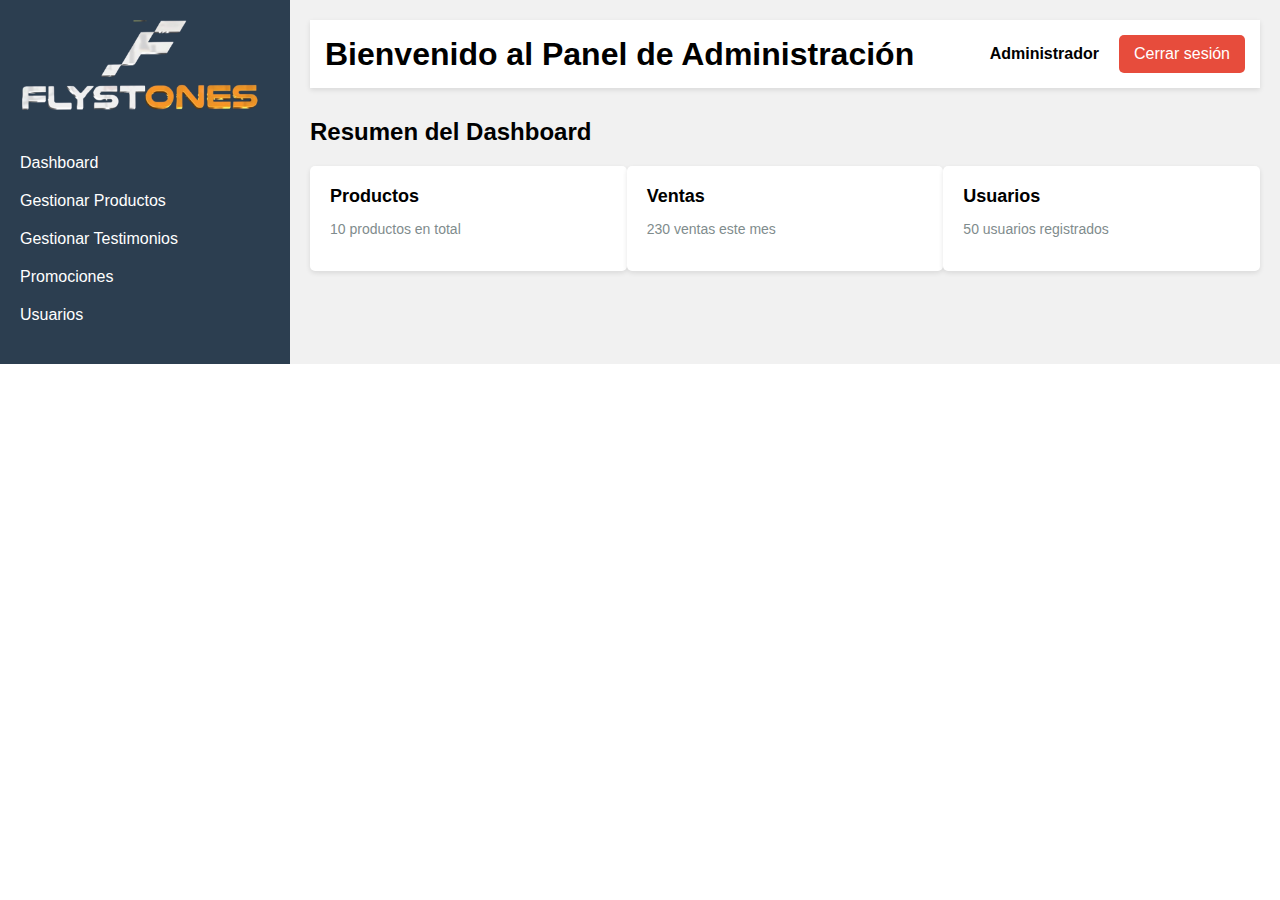
<file: dashboard.html>
<!DOCTYPE html>
<html lang="es">
<head>
    <meta charset="UTF-8">
    <meta name="viewport" content="width=device-width, initial-scale=1.0">
    <title>Panel de Administración - Flystones</title>
    <link rel="stylesheet" href="dashboard.css">
</head>
<body>

    <!-- Sidebar (panel lateral) -->
    <div class="sidebar">
        <div class="logo">
            <img src="img/logo.png" alt="Logo Flystones">
        </div>
        <nav>
            <ul>
                <li><a href="#">Dashboard</a></li>
                <li><a href="#">Gestionar Productos</a></li>
                <li><a href="#">Gestionar Testimonios</a></li>
                <li><a href="#">Promociones</a></li>
                <li><a href="#">Usuarios</a></li>
            </ul>
        </nav>
    </div>

    <!-- Main Content -->
    <div class="main-content">
        <header>
            <h1>Bienvenido al Panel de Administración</h1>
            <div class="user-info">
                <span>Administrador</span>
                <a href="#" class="logout-button">Cerrar sesión</a>
            </div>
        </header>

        <section class="dashboard">
            <h2>Resumen del Dashboard</h2>
            <div class="cards">
                <div class="card">
                    <h3>Productos</h3>
                    <p>10 productos en total</p>
                </div>
                <div class="card">
                    <h3>Ventas</h3>
                    <p>230 ventas este mes</p>
                </div>
                <div class="card">
                    <h3>Usuarios</h3>
                    <p>50 usuarios registrados</p>
                </div>
            </div>
        </section>

    </div>

</body>
</html>
</file>
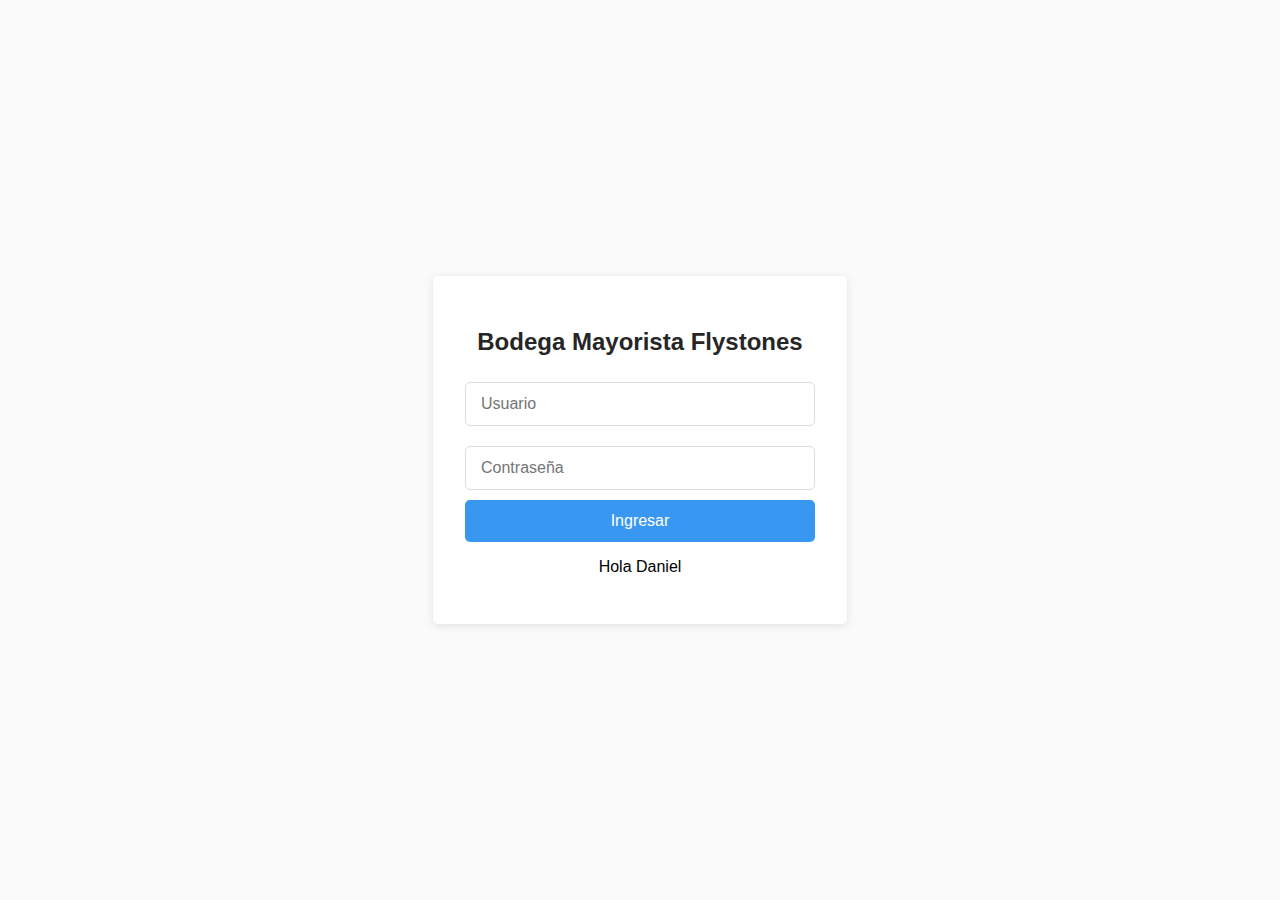
<file: login.html>
<!DOCTYPE html>
<html lang="es">
<head>
    <meta charset="UTF-8">
    <meta name="viewport" content="width=device-width, initial-scale=1.0">
    <title>Iniciar Sesión - Flystones</title>
    <link rel="stylesheet" href="login.css">
</head>
<body>
    <div class="login-container">
        <div class="login-box" id="login-box">
            <form class="login-form" onsubmit="return handleLogin(event)">
                <h2>Bodega Mayorista Flystones</h2>
                <input type="text" id="username" placeholder="Usuario" required>
                <input type="password" id="password" placeholder="Contraseña" required>
                <button type="submit">Ingresar</button>
                <div id="error-message" class="error-message" style="display: none;">Credenciales incorrectas</div> <!-- Mensaje de error -->
            </form>
            <div class="signup-link">
                <p>Hola Daniel <a href="#"></a></p>
            </div>
        </div>
    </div>
    <script src="login.js"></script>
</body>
</html>
</file>
<file: dashboard.css>
/* Estilos para el Panel de Usuario */
body {
    font-family: Arial, sans-serif;
    margin: 0;
    padding: 0;
    display: flex;
}

.sidebar {
    width: 250px;
    background-color: #2C3E50;
    color: white;
    padding: 20px;
}

.sidebar .logo img {
    width: 100%;
    margin-bottom: 20px;
}

.sidebar nav ul {
    list-style-type: none;
    padding: 0;
}

.sidebar nav ul li {
    margin: 20px 0;
}

.sidebar nav ul li a {
    color: white;
    text-decoration: none;
    font-size: 16px;
}

.main-content {
    flex-grow: 1;
    background-color: #f1f1f1;
    padding: 20px;
}

header {
    display: flex;
    justify-content: space-between;
    align-items: center;
    background-color: #fff;
    padding: 15px;
    box-shadow: 0 2px 5px rgba(0, 0, 0, 0.1);
}

header h1 {
    margin: 0;
}

.user-info {
    display: flex;
    align-items: center;
}

.user-info span {
    margin-right: 20px;
    font-weight: bold;
}

.logout-button {
    background-color: #E74C3C;
    color: white;
    padding: 10px 15px;
    text-decoration: none;
    border-radius: 5px;
}

.logout-button:hover {
    background-color: #C0392B;
}

.dashboard {
    margin-top: 30px;
}

.dashboard h2 {
    font-size: 24px;
}

.cards {
    display: flex;
    justify-content: space-between;
    margin-top: 20px;
}

.card {
    background-color: white;
    padding: 20px;
    width: 30%;
    border-radius: 5px;
    box-shadow: 0 2px 5px rgba(0, 0, 0, 0.1);
}

.card h3 {
    margin: 0;
    font-size: 18px;
}

.card p {
    font-size: 14px;
    color: #7f8c8d;
}
</file>
<file: login.css>
/* Estilo general */
body {
    margin: 0;
    padding: 0;
    font-family: 'Arial', sans-serif;
    background-color: #fafafa;
}

/* Contenedor del formulario */
.login-container {
    display: flex;
    justify-content: center;
    align-items: center;
    height: 100vh;
    background: #fafafa;
}

/* Caja de inicio de sesión */
.login-box {
    background-color: white;
    width: 350px;
    padding: 2rem;
    box-shadow: 0 2px 10px rgba(0,0,0,0.1);
    border-radius: 5px;
    text-align: center;
}

/* Estilo del título */
.login-form h2 {
    font-size: 24px;
    color: #262626;
    margin-bottom: 1rem;
    font-weight: bold;
}

/* Estilo de los inputs */
.login-form input {
    width: 100%;
    padding: 12px 15px;
    margin: 10px 0;
    border: 1px solid #ddd;
    border-radius: 5px;
    box-sizing: border-box;
    font-size: 16px;
}

/* Estilo del botón */
.login-form button {
    width: 100%;
    padding: 12px 15px;
    background-color: #3897f0;
    border: none;
    border-radius: 5px;
    color: white;
    font-size: 16px;
    cursor: pointer;
    transition: background-color 0.3s;
}

/* Estilo del mensaje de error */
.error-message {
    color: red;
    font-size: 14px;
    margin-top: 10px;
    display: none; /* Inicialmente oculto */
}

/* Animación de vibración */
@keyframes shake {
    0% { transform: translateX(0); }
    25% { transform: translateX(-5px); }
    50% { transform: translateX(5px); }
    75% { transform: translateX(-5px); }
    100% { transform: translateX(5px); }
}

/* Aplicar la animación de vibración cuando se muestra el error */
.shake {
    animation: shake 0.5s ease-in-out;
}
</file>
